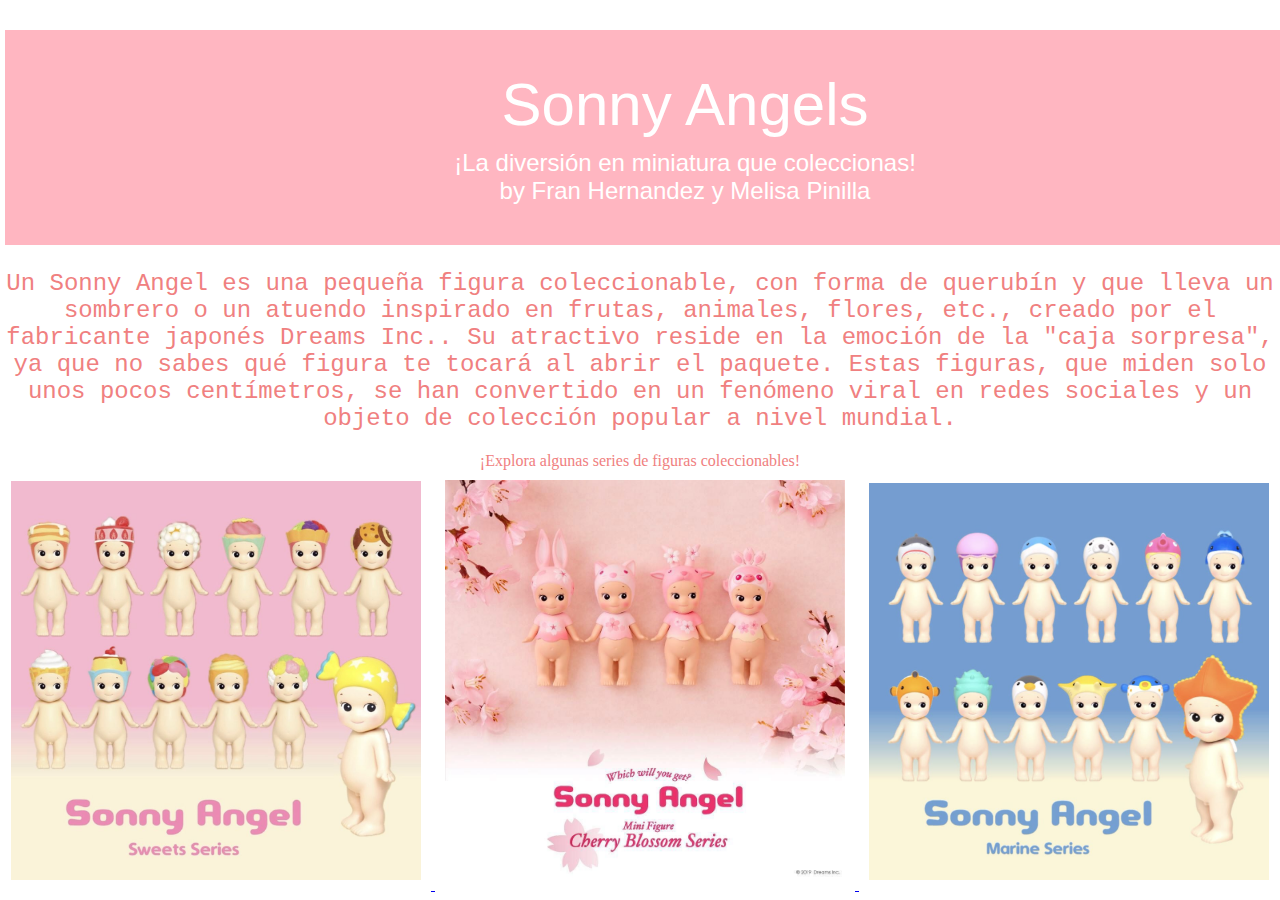
<file: index.html>
<!DOCTYPE html>
<html lang="es">
<head>
    <meta charset="UTF-8">
    <link rel="stylesheet" href="css/inicio.css">
    <title>nuestra página de Sonny Angels</title>
</head>
<body>
    <p class="descripcion">Un Sonny Angel es una pequeña figura 
        coleccionable, con forma de querubín y que lleva un sombrero 
        o un atuendo inspirado en frutas, animales, flores, etc., 
        creado por el fabricante japonés Dreams Inc.. Su atractivo 
        reside en la emoción de la "caja sorpresa", ya que no sabes
         qué figura te tocará al abrir el paquete. Estas figuras,
          que miden solo unos pocos centímetros, se han convertido 
          en un fenómeno viral en redes sociales y un objeto de
           colección popular a nivel mundial. </p>
    <div class="imagenes">
      <h1 class="titulo">Sonny Angels
        <span class="slogan">
    ¡La diversión en miniatura que coleccionas!<br>
    by Fran Hernandez y Melisa Pinilla
</span>
      </h1>
       <p class="subtitulo">¡Explora algunas series de figuras coleccionables!</p>

      <a href="sweetsSeries.html">
        <img src ="recursos/sweets.jpg"alt="ver serie de dulces" class="botonSweets">
      </a>
      <a href="cherry.html">
        <img src="recursos/cherryBolssomSeries.jpg"alt="ver serie de cherry" class="botonCherry">
      </a>
      <a href="marine.html">
        <img src="recursos/marine.jpg"alt="ver serie de marina" class="botonMarine">
      </a>
      </div>
</body>
</html>
</file>
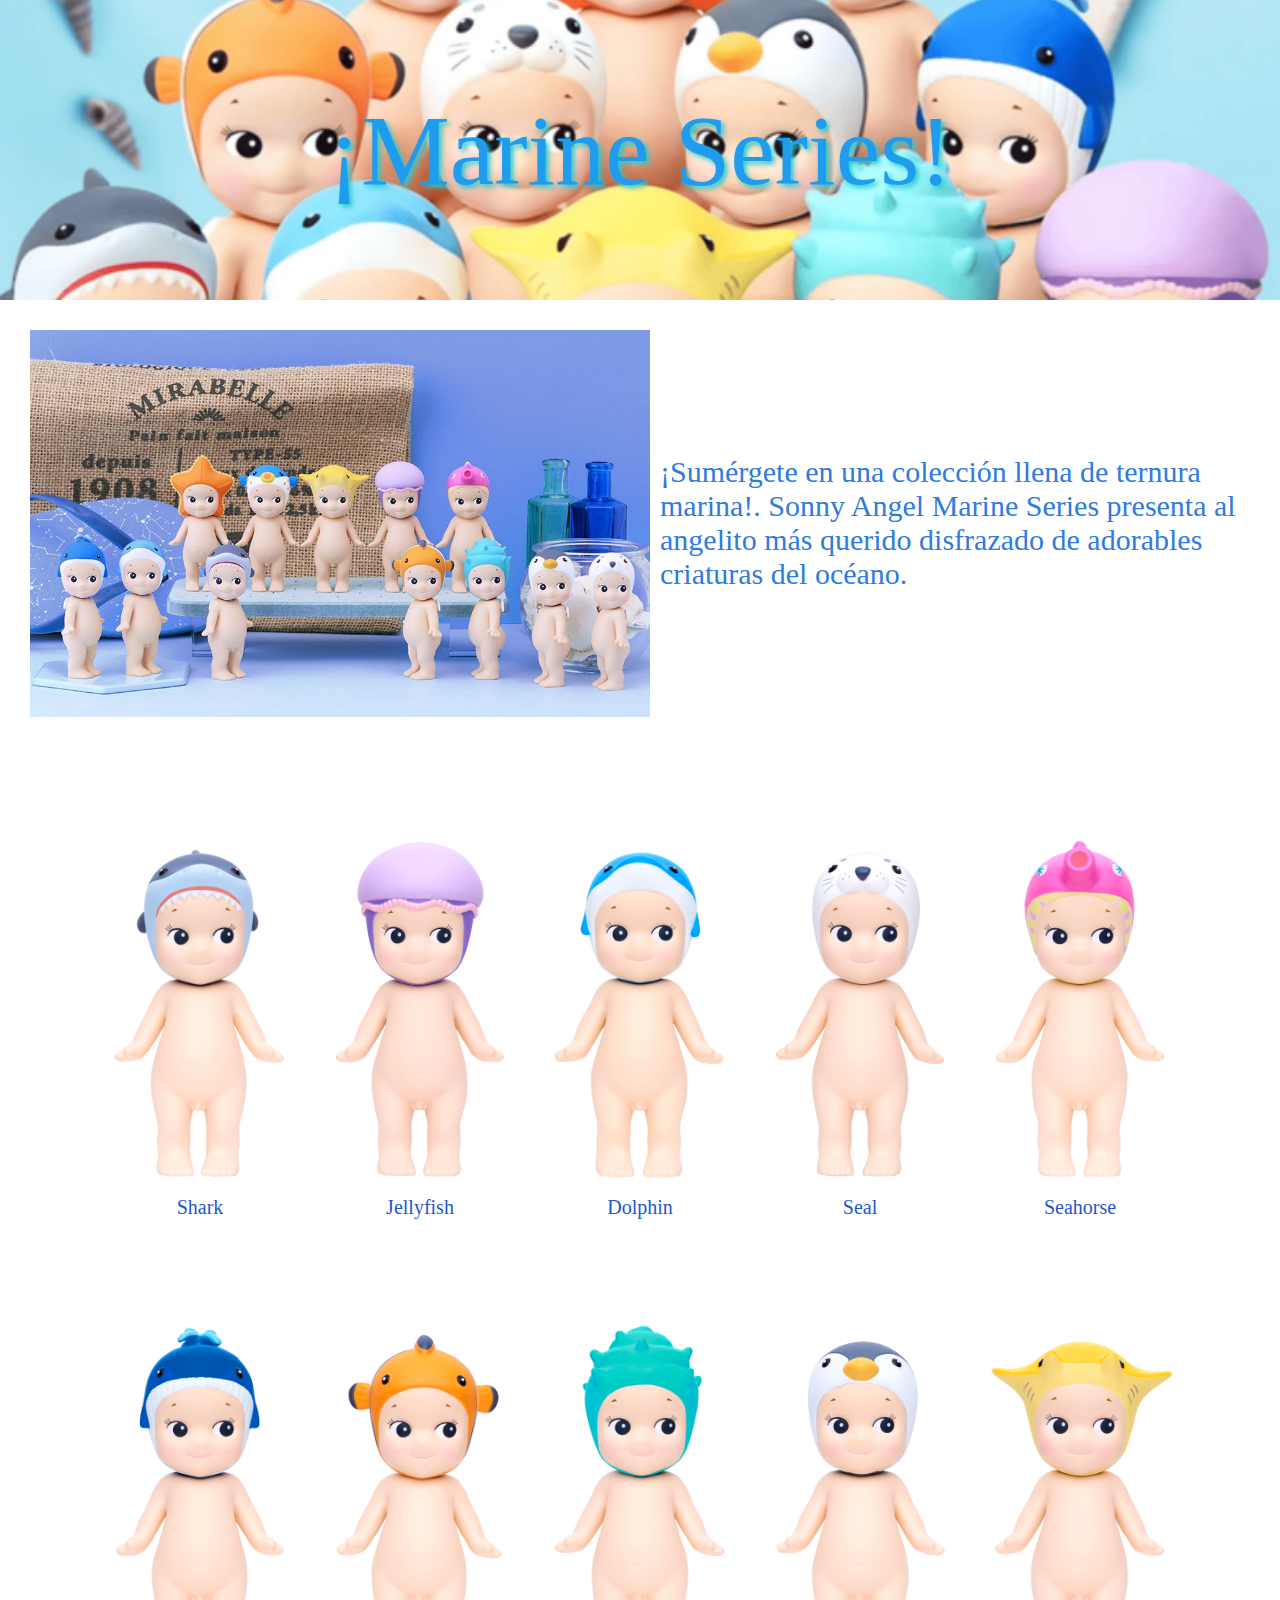
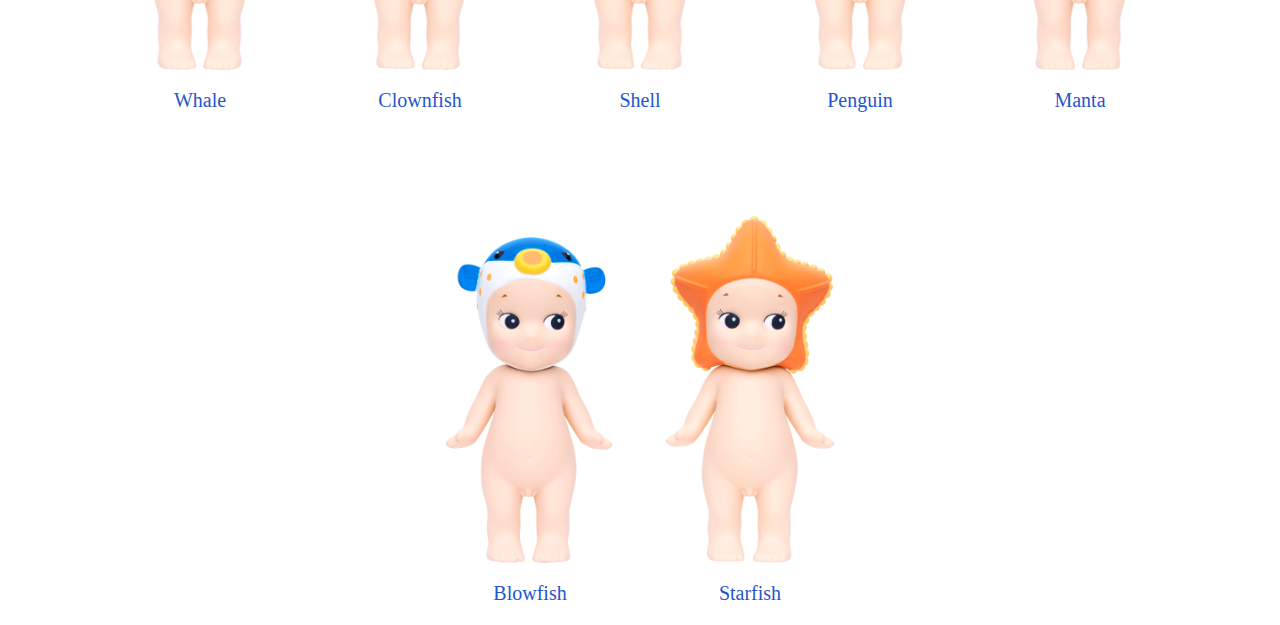
<file: marine.html>
<!DOCTYPE html>
<html lang="es">
<head>
    <meta charset="UTF-8">
    <title>Marine Series</title>
    <link rel="stylesheet" href="css/marine.css">
</head>
<body>
    <header class="titulomarine">¡Marine Series!</header>
    <div class="contenido">
        <img src="recursos/docemarine.jpg" alt="dosecsweets " class="dosemarine">
        <p class="textomarine">
            ¡Sumérgete en una colección llena de ternura marina!. 
            Sonny Angel Marine Series presenta al angelito más 
            querido disfrazado de adorables criaturas del océano.
            
        </p>
    </div>
    <div class="imagenes_delos_marine">
        <div class="marine">
            <img src="recursos/Shark.png" alt="Shark"><br>
            <h1>Shark</h1>
        </div>
        <div class="marine">
            <img src="recursos/Jellyfish.png" alt="Jellyfish">
            <h1>Jellyfish</h1>
        </div>
        <div class="marine">
            <img src="recursos/Dolphin.png" alt="Dolphin">
            <h1>Dolphin</h1>
        </div>
        <div class="marine">
            <img src="recursos/Seal.png" alt="Seal">
            <h1>Seal</h1>
        </div>
        <div class="marine">
            <img src="recursos/Seahorse.png" alt="Seahorse">
            <h1>Seahorse</h1>
        </div>
        <div class="marine">
            <img src="recursos/Whale.png" alt="Whale">
            <h1>Whale</h1>
        </div>
        <div class="marine">
            <img src="recursos/Clownfish.png" alt="Clownfish">
            <h1>Clownfish</h1>
        </div>
        <div class="marine">
            <img src="recursos/Shell.png" alt="Shell">
            <h1>Shell</h1>
        </div>
        <div class="marine">
            <img src="recursos/Penguin.png" alt="Penguin">
            <h1>Penguin</h1>
        </div>
        <div class="marine">
            <img src="recursos/Manta.png" alt="Manta">
            <h1>Manta</h1>
        </div>
        <div class="marine">
            <img src="recursos/Blowfish.png" alt="Blowfish">
            <h1>Blowfish</h1>
        </div>
        <div class="marine">
            <img src="recursos/Starfish.png" alt="Starfish">
            <h1>Starfish</h1>
        </div>
    </div>
</body>
</html>
</file>
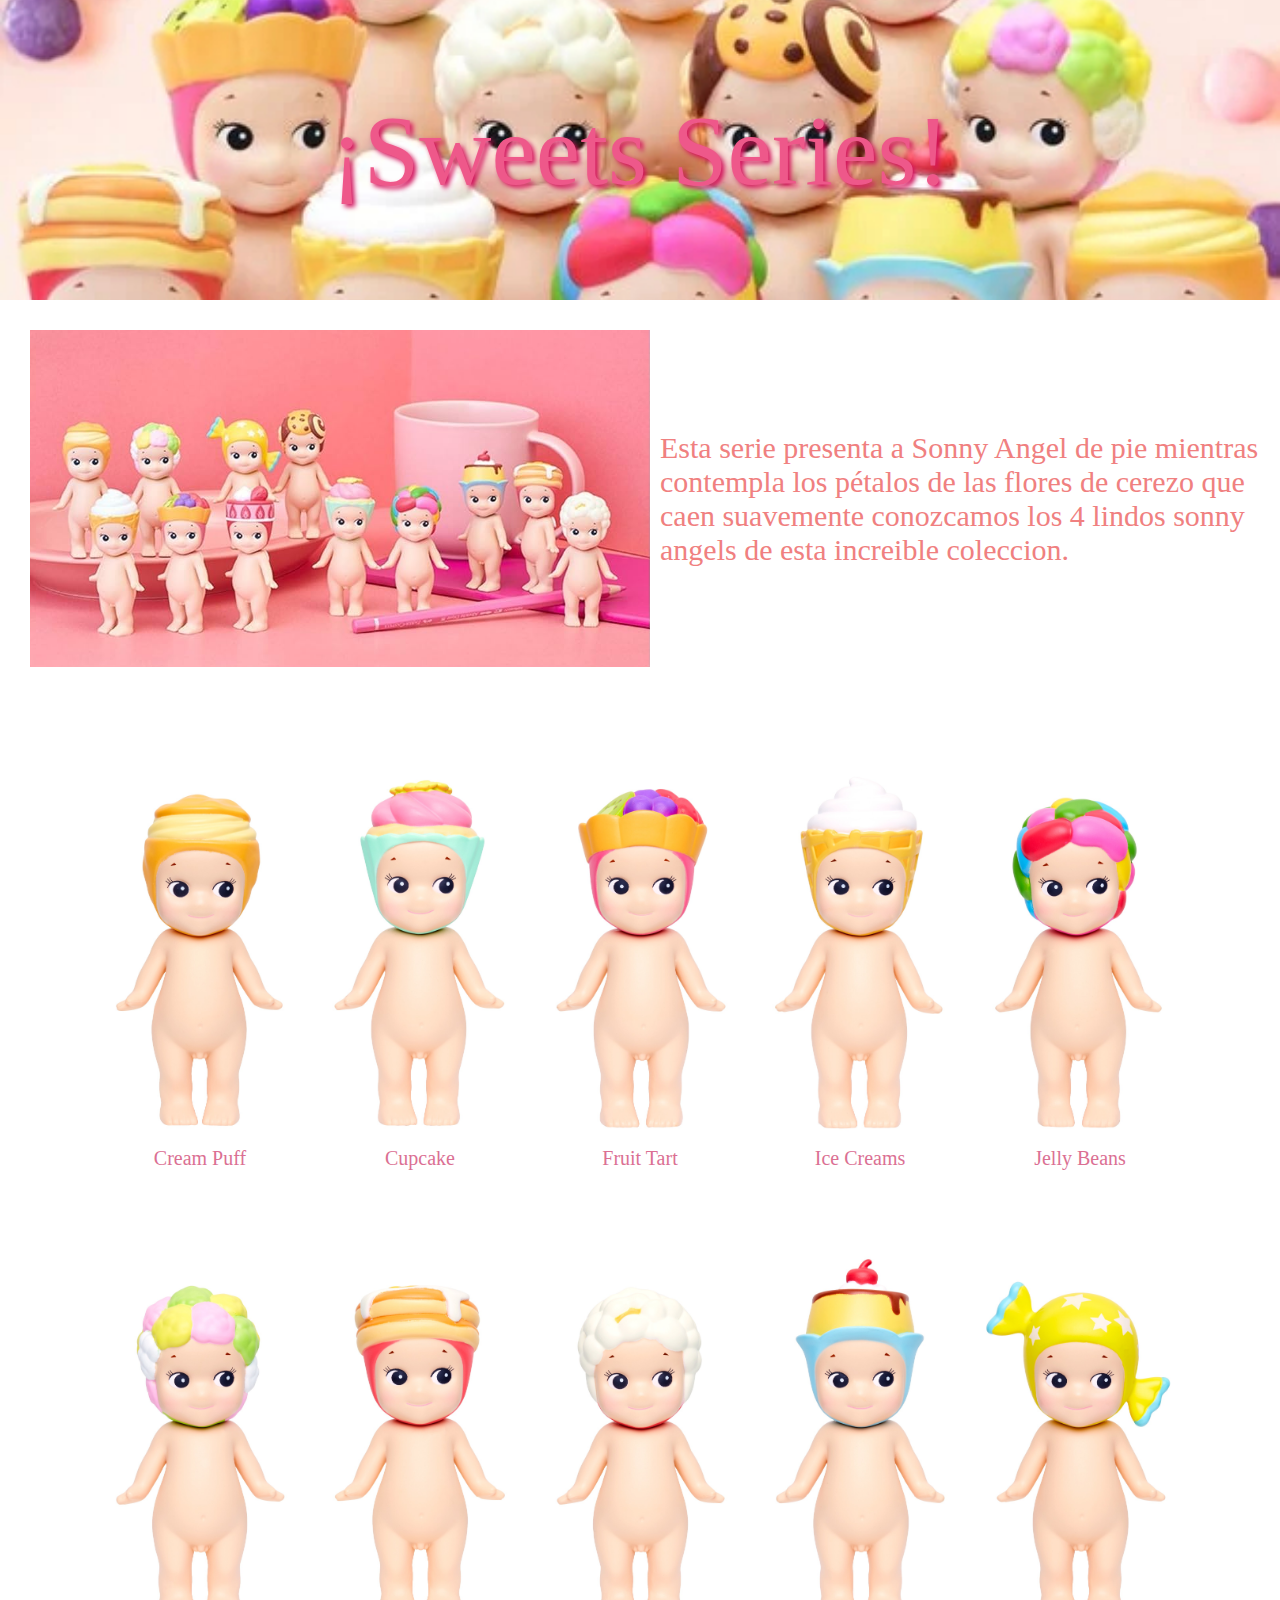
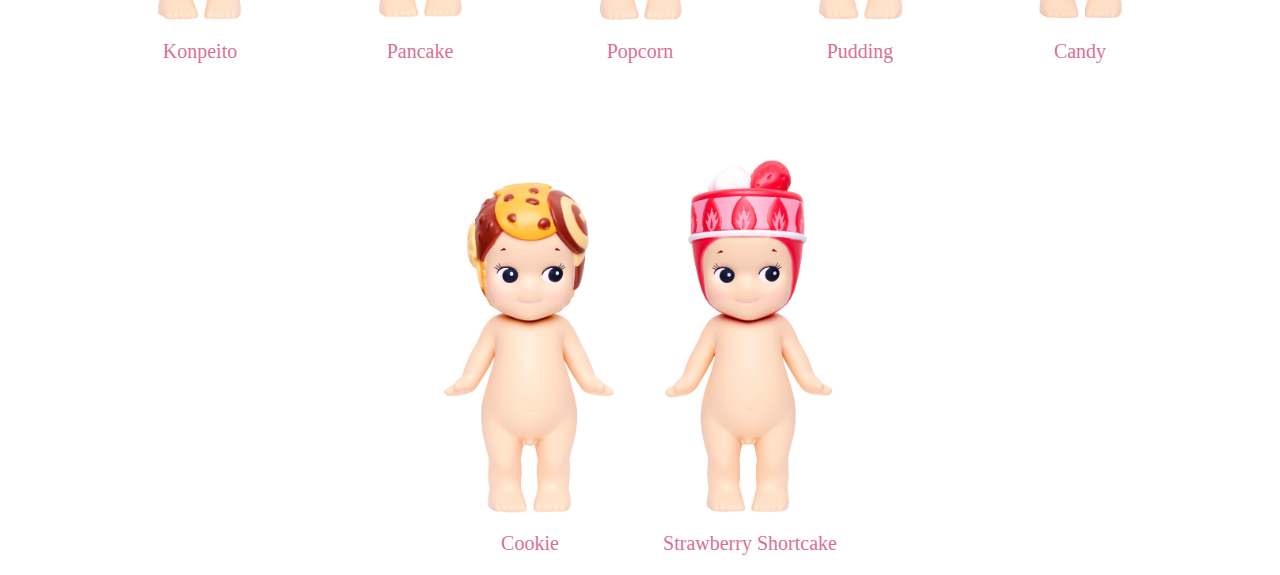
<file: sweetsSeries.html>
<!DOCTYPE html>
<html lang="es">

<head>
    <meta charset="UTF-8">
    <title>Sweets Series</title>
    <link rel="stylesheet" href="css/sweets.css">
</head>

<body>
    <header class="tituloSweets">¡Sweets Series!</header>
    <div class="contenido">
        <img src="recursos/docesweets.png" alt="dosecsweets " class="dosecsweets">
        <p class="textosweets">Esta serie presenta a Sonny
            Angel de pie mientras contempla los pétalos de las flores de cerezo
            que caen suavemente conozcamos los 4 lindos sonny angels de esta increible coleccion.
        </p>
    </div>
    <div class="imagenes_delos_sweets">
        <div class="sweets">
            <img src="recursos/CreamPuff.jpg" alt="CreamPuff"><br>
            <h1>Cream Puff</h1>
        </div>
        <div class="sweets">
            <img src="recursos/Cupcake.jpg" alt="Cupcake">
            <h1>Cupcake</h1>
        </div>
        <div class="sweets">
            <img src="recursos/FruitTart.jpg" alt="Fruit Tart">
            <h1>Fruit Tart</h1>
        </div>
        <div class="sweets">
            <img src="recursos/IceCreams.jpg" alt="Ice Creams">
            <h1>Ice Creams</h1>
        </div>
        <div class="sweets">
            <img src="recursos/JellyBeans.jpg" alt="Jelly Beans">
            <h1>Jelly Beans</h1>
        </div>
        <div class="sweets">
            <img src="recursos/Konpeito.jpg" alt="Konpeito">
            <h1>Konpeito</h1>
        </div>
        <div class="sweets">
            <img src="recursos/Pancake.jpg" alt="Pancake">
            <h1>Pancake</h1>
        </div>
        <div class="sweets">
            <img src="recursos/Popcorn.jpg" alt="Popcorn">
            <h1>Popcorn</h1>
        </div>
        <div class="sweets">
            <img src="recursos/Pudding.jpg" alt="Pudding">
            <h1>Pudding</h1>
        </div>
        <div class="sweets">
            <img src="recursos/Candy.jpg" alt="Candy">
            <h1>Candy</h1>
        </div>
        <div class="sweets">
            <img src="recursos/Cookie.jpg" alt="Cookie">
            <h1>Cookie</h1>
        </div>
        <div class="sweets">
            <img src="recursos/StrawberryShortcake.jpg" alt="Strawberry Shortcake">
            <h1>Strawberry Shortcake</h1>
        </div>
    </div>

</body>

</html>
</file>
<file: css/inicio.css>
*{
  margin: 0;
  padding: 0;
  border:0px;
  font-weight: normal;
}
.titulo{
  color:white;
  text-align: center;
  background-color: lightpink;
  font-family:'Trebuchet MS', 'Lucida Sans Unicode', 'Lucida Grande', 'Lucida Sans', Arial, sans-serif;
  margin-top: 30px;
  margin-bottom: 20px;
  margin-left: 5px;
  margin-right: 5px;
  font-size: 60px;
  padding: 40px;
  position: fixed;
  top:0;
  width: 100%;

}
.titulo .slogan {
   display: block; 
   font-size: 24px; 
   margin-top: 10px; 
   font-weight: normal;
   color: white; 
}
.subtitulo{
  color: lightcoral;
  transition: color 0.3s;
}
.subtitulo:hover{
  color:yellow;
}

.descripcion{
    text-align: center;
    font-size: 24px;
    margin: 20px 0; 
    color: lightcoral; 
    font-family: 'Courier New', Courier, monospace;
    padding-top: 250px;
}
.botonSweets{
   width: 410px;  
  height: auto;   
  margin: 10px;  
  cursor: pointer;
  transition: transform 0.1s; 
 
  
}
.botonSweets:hover{
   transform: scale(1.05);
}
.botonCherry{
    width: 400px;  
  height: auto;   
  margin: 10px;  
  cursor: pointer;
  transition: transform 0.1s; 
  
}
.botonCherry:hover{
  transform: scale(1.05);
}

.botonMarine{
    width: 400px;  
  height: auto;   
  margin: 10px;  
  cursor: pointer;
  transition: transform 0.1s; 
  
}
.botonMarine:hover{
    transform: scale(1.05);
}
.imagenes{
  margin-top: 300px;
  text-align: center;
   margin-top: 20px;
}
</file>
<file: css/marine.css>
* {
    margin: 0;
    padding: 0;
    border: 0px;
    font-weight: normal;
}

.titulomarine {
    color: #209cee;
    text-shadow: 3px 3px 5px #28cacf;
    text-align: center;
    display: flex;
    flex-direction: column;
    font-size: 100px;
    justify-content: center;
    background-image: url("../recursos/bannermarine.png");
    background-size: cover;
    background-position: center;
    height: 300px;
}

.dosemarine {
    width: 50%;
    height: auto;
    padding: 10px;
}

.textomarine {
    font-size: 30px;
    color: #307bdd;
}

.contenido {
    display: flex;
    align-items: center;
    margin: 20px
}

.imagenes_delos_marine {
    display: flex;
    flex-wrap: wrap;
    justify-content: center;
    align-items: center;
    gap: 20px;
    margin: 20px;
}

.marine img {
    width: 200px;
    height: auto;
    border-radius: 10px;
}

.marine h1 {
    text-align: center;
    margin-top: 10px;
    font-size: 20px;
    color: #1f56ce;
}

.boton-regreso {
  display: flex;
  position: fixed;
  background-color: white;
  border-radius: 20px;
}
.boton-regreso a img {
  width: 100px;
}
</file>
<file: css/sweets.css>
* {
    margin: 0;
    padding: 0;
    border: 0px;
    font-weight: normal;
}

.tituloSweets {
    color: #ee588a;
    text-shadow: 3px 3px 5px #d1105a;
    text-align: center;
    display: flex;
    flex-direction: column;
    font-size: 100px;
    justify-content: center;
    background-image: url("../recursos/bannerSweets.jpg");
    background-size: cover;
    background-position: center;
    height: 300px;
}

.dosecsweets {
    width: 50%;
    height: auto;
    padding: 10px;
}

.textosweets {
    font-size: 30px;
    color: lightcoral;
}

.contenido {
    display: flex;
    align-items: center;
    margin: 20px
}

.imagenes_delos_sweets {
    display: flex;
    flex-wrap: wrap;
    justify-content: center;
    align-items: center;
    gap: 20px;
    margin: 20px;
}

.sweets img {
    width: 200px;
    height: auto;
    border-radius: 10px;
}

.sweets h1 {
    text-align: center;
    margin-top: 10px;
    font-size: 20px;
    color: palevioletred;
}

.boton-regreso {
    display: flex;
    position: fixed;
    background-color: white;
    border-radius: 20px;
}

.boton-regreso a img {
    width: 100px;
}

.boton-regreso {
    display: flex;
    position: fixed;
    background-color: white;
    border-radius: 20px;
}

.boton-regreso a img {
    width: 100px;
}
</file>
